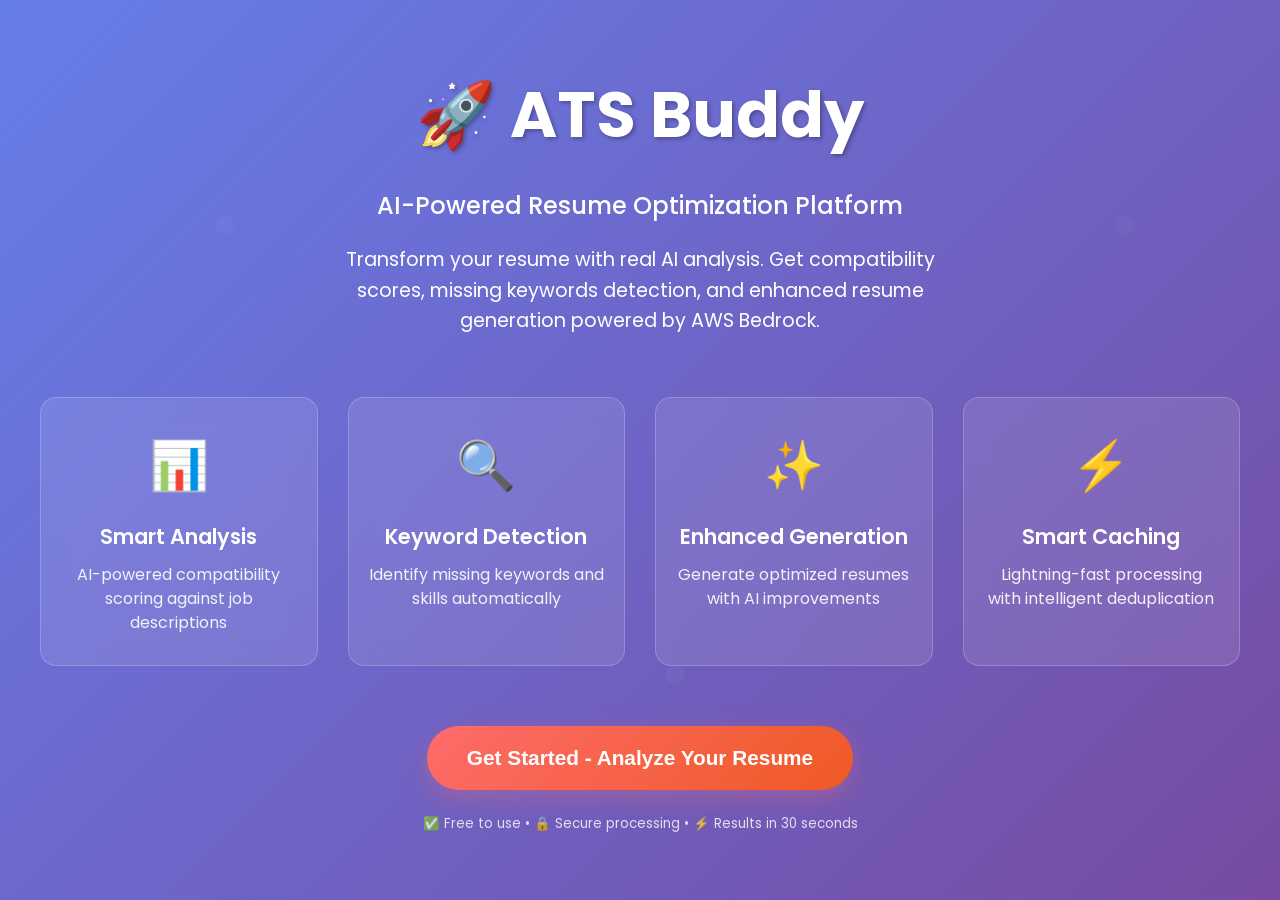
<file: web-ui/index.html>
<!DOCTYPE html>
<html lang="en">

<head>
    <meta charset="UTF-8">
    <meta name="viewport" content="width=device-width, initial-scale=1.0">
    <title>ATS Buddy - Resume Analysis</title>
    <link rel="stylesheet" href="styles.css">
    <link rel="preconnect" href="https://fonts.googleapis.com">
    <link rel="preconnect" href="https://fonts.gstatic.com" crossorigin>
    <link href="https://fonts.googleapis.com/css2?family=Poppins:wght@300;400;500;600;700&display=swap"
        rel="stylesheet">
</head>

<body>
    <!-- Cover Page -->
    <div id="coverPage" class="cover-page">
        <div class="cover-content">
            <div class="cover-hero">
                <h1 class="cover-title">🚀 ATS Buddy</h1>
                <p class="cover-subtitle">AI-Powered Resume Optimization Platform</p>
                <p class="cover-description">
                    Transform your resume with real AI analysis. Get compatibility scores,
                    missing keywords detection, and enhanced resume generation powered by AWS Bedrock.
                </p>
            </div>

            <div class="cover-features">
                <div class="feature-card">
                    <div class="feature-icon">📊</div>
                    <h3>Smart Analysis</h3>
                    <p>AI-powered compatibility scoring against job descriptions</p>
                </div>
                <div class="feature-card">
                    <div class="feature-icon">🔍</div>
                    <h3>Keyword Detection</h3>
                    <p>Identify missing keywords and skills automatically</p>
                </div>
                <div class="feature-card">
                    <div class="feature-icon">✨</div>
                    <h3>Enhanced Generation</h3>
                    <p>Generate optimized resumes with AI improvements</p>
                </div>
                <div class="feature-card">
                    <div class="feature-icon">⚡</div>
                    <h3>Smart Caching</h3>
                    <p>Lightning-fast processing with intelligent deduplication</p>
                </div>
            </div>

            <div class="cover-actions">
                <button id="startAnalysisBtn" class="start-btn">
                    Get Started - Analyze Your Resume
                </button>
                <p class="cover-note">
                    <small>✅ Free to use • 🔒 Secure processing • ⚡ Results in 30 seconds</small>
                </p>
            </div>
        </div>
    </div>

    <div id="mainApp" class="container hidden">
        <header>
            <div class="header-nav">
                <button id="backToCoverBtn" class="back-btn">← Back to Home</button>
            </div>
            <h1>ATS Buddy</h1>
            <p>Unlock Your Career Potential: Analyze Your Resume for Success</p>
        </header>

        <main>
            <form id="analysisForm" class="analysis-form">
                <!-- Step 1: Resume Upload -->
                <section class="form-section">
                    <h2><span class="step-number">1</span> Upload Your Resume</h2>
                    <div class="file-upload-container">
                        <input type="file" id="resumeFile" name="resumeFile" accept=".pdf" required>
                        <label for="resumeFile" class="file-upload-label">
                            <div class="upload-icon">📄</div>
                            <div class="upload-text">
                                <span class="upload-main">Drag & Drop or Choose PDF</span>
                                <span class="upload-sub">Max. 10MB</span>
                            </div>
                        </label>
                        <div id="fileInfo" class="file-info hidden"></div>
                        <div id="deduplicationStatus" class="deduplication-status hidden"></div>
                        <div id="fileError" class="error-message hidden"></div>
                    </div>
                </section>

                <!-- Step 2: Job Description -->
                <section class="form-section">
                    <h2><span class="step-number">2</span> Job Description</h2>
                    <div class="textarea-container">
                        <textarea id="jobDescription" name="jobDescription"
                            placeholder="Paste job description here (min. 100 chars)" rows="8" required></textarea>
                        <div class="char-count">
                            <span id="charCount">0</span> / 100
                        </div>
                        <div id="jobDescError" class="error-message hidden"></div>
                    </div>
                </section>

                <!-- Resume Preview Section -->
                <section class="form-section" id="resumePreviewSection" style="display: none;">
                    <h2><span class="step-number">3</span> Resume Preview</h2>
                    <div class="resume-preview-container">
                        <div class="preview-header">
                            <div id="previewFileInfo" class="preview-file-info"></div>
                        </div>
                        <div class="preview-content">
                            <textarea id="resumePreviewText" class="resume-preview-textarea" readonly
                                placeholder="Resume text will appear here after upload..."></textarea>
                        </div>
                    </div>
                </section>

                <!-- Submit Button -->
                <section class="form-section">
                    <button type="submit" id="analyzeBtn" class="analyze-btn" disabled>
                        Analyze My Resume
                    </button>
                </section>
            </form>

            <!-- Error Messages -->
            <div id="generalError" class="error-message hidden"></div>
        </main>

        <footer>
            <p>&copy; 2025 ATS Buddy - Hackathon POC</p>
        </footer>
    </div>

    <script>
        // Configuration - Update this with your actual API Gateway URL
        window.ATS_BUDDY_CONFIG = {
            apiUrl: 'https://4rvo13bwv1.execute-api.ap-southeast-1.amazonaws.com/dev/analyze'
        };
    </script>
    <script src="script.js"></script>
</body>

</html>
</file>
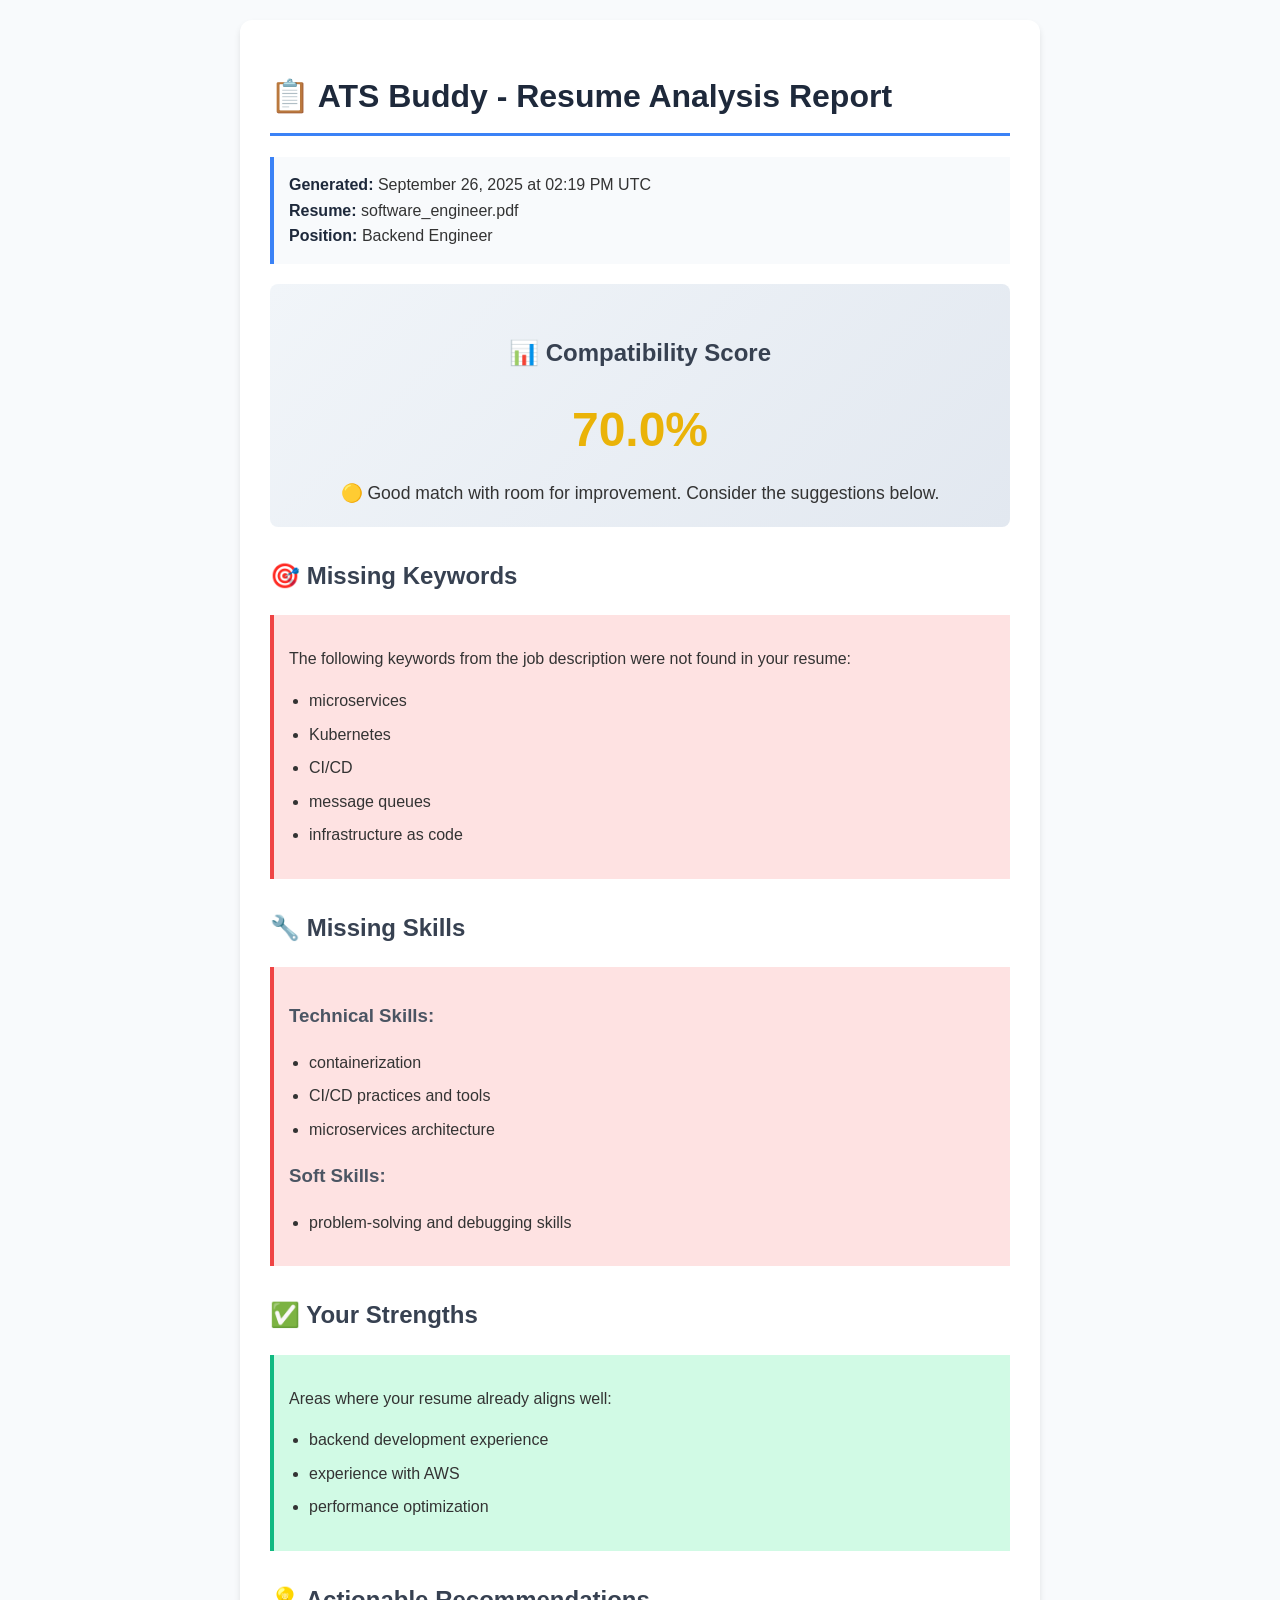
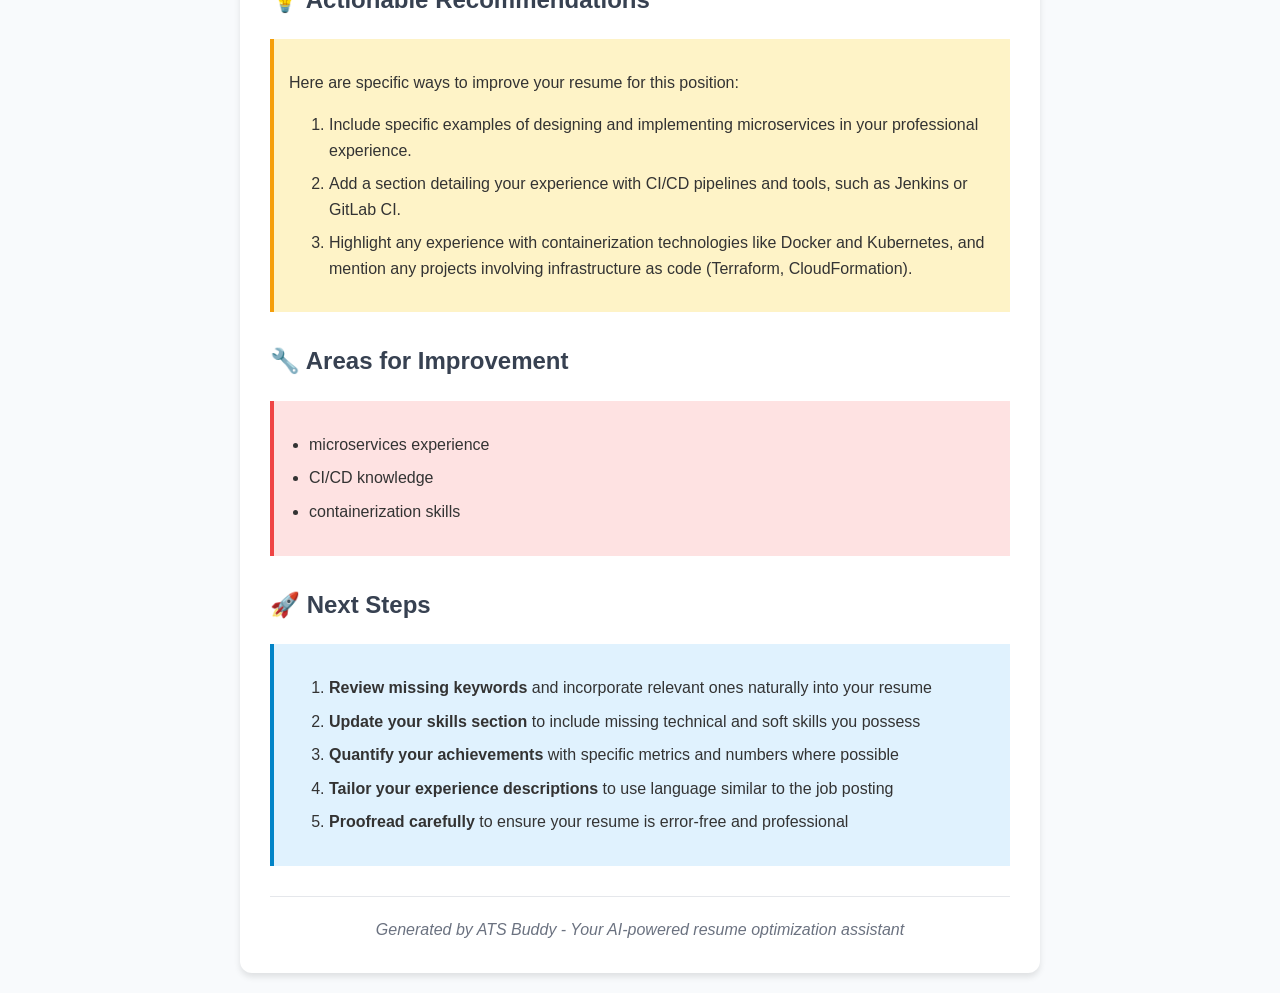
<file: docs/sample_ai_analysis.html>
<!DOCTYPE html>
<html lang="en">
<head>
    <meta charset="UTF-8">
    <meta name="viewport" content="width=device-width, initial-scale=1.0">
    <title>ATS Buddy - Resume Analysis Report</title>
    <style>
        body {
            font-family: -apple-system, BlinkMacSystemFont, 'Segoe UI', Roboto, sans-serif;
            line-height: 1.6;
            color: #333;
            max-width: 800px;
            margin: 0 auto;
            padding: 20px;
            background-color: #f8fafc;
        }
        .container {
            background: white;
            border-radius: 12px;
            padding: 30px;
            box-shadow: 0 4px 6px rgba(0, 0, 0, 0.1);
        }
        h1 {
            color: #1e293b;
            border-bottom: 3px solid #3b82f6;
            padding-bottom: 10px;
        }
        h2 {
            color: #374151;
            margin-top: 30px;
        }
        h3 {
            color: #4b5563;
        }
        .score-section {
            background: linear-gradient(135deg, #f1f5f9 0%, #e2e8f0 100%);
            border-radius: 8px;
            padding: 20px;
            margin: 20px 0;
            text-align: center;
        }
        .score-number {
            font-size: 3em;
            font-weight: bold;
            color: #eab308;
        }
        .score-message {
            font-size: 1.1em;
            margin-top: 10px;
        }
        .metadata {
            background: #f8fafc;
            border-left: 4px solid #3b82f6;
            padding: 15px;
            margin: 20px 0;
        }
        .metadata strong {
            color: #1e293b;
        }
        ul {
            padding-left: 20px;
        }
        li {
            margin: 8px 0;
        }
        .suggestions {
            background: #fef3c7;
            border-left: 4px solid #f59e0b;
            padding: 15px;
            margin: 15px 0;
        }
        .strengths {
            background: #d1fae5;
            border-left: 4px solid #10b981;
            padding: 15px;
            margin: 15px 0;
        }
        .missing {
            background: #fee2e2;
            border-left: 4px solid #ef4444;
            padding: 15px;
            margin: 15px 0;
        }
        .next-steps {
            background: #e0f2fe;
            border-left: 4px solid #0284c7;
            padding: 15px;
            margin: 20px 0;
        }
        .footer {
            text-align: center;
            margin-top: 30px;
            padding-top: 20px;
            border-top: 1px solid #e5e7eb;
            color: #6b7280;
            font-style: italic;
        }
    </style>
</head>
<body>
    <div class="container">
        <h1>📋 ATS Buddy - Resume Analysis Report</h1>
        
        <div class="metadata">
            <strong>Generated:</strong> September 26, 2025 at 02:19 PM UTC<br>
            <strong>Resume:</strong> software_engineer.pdf<br>
            <strong>Position:</strong> Backend Engineer<br>
        </div>
        
        <div class="score-section">
            <h2>📊 Compatibility Score</h2>
            <div class="score-number">70.0%</div>
            <div class="score-message">🟡 Good match with room for improvement. Consider the suggestions below.</div>
        </div>

        <h2>🎯 Missing Keywords</h2>
        <div class="missing">
            <p>The following keywords from the job description were not found in your resume:</p>
            <ul>
                <li>microservices</li>
                <li>Kubernetes</li>
                <li>CI/CD</li>
                <li>message queues</li>
                <li>infrastructure as code</li>
            </ul>
        </div>

        <h2>🔧 Missing Skills</h2>
        <div class="missing">
            <h3>Technical Skills:</h3>
            <ul>
                <li>containerization</li>
                <li>CI/CD practices and tools</li>
                <li>microservices architecture</li>
            </ul>
            <h3>Soft Skills:</h3>
            <ul>
                <li>problem-solving and debugging skills</li>
            </ul>
        </div>

        <h2>✅ Your Strengths</h2>
        <div class="strengths">
            <p>Areas where your resume already aligns well:</p>
            <ul>
                <li>backend development experience</li>
                <li>experience with AWS</li>
                <li>performance optimization</li>
            </ul>
        </div>

        <h2>💡 Actionable Recommendations</h2>
        <div class="suggestions">
            <p>Here are specific ways to improve your resume for this position:</p>
            <ol>
                <li>Include specific examples of designing and implementing microservices in your professional experience.</li>
                <li>Add a section detailing your experience with CI/CD pipelines and tools, such as Jenkins or GitLab CI.</li>
                <li>Highlight any experience with containerization technologies like Docker and Kubernetes, and mention any projects involving infrastructure as code (Terraform, CloudFormation).</li>
            </ol>
        </div>

        <h2>🔧 Areas for Improvement</h2>
        <div class="missing">
            <ul>
                <li>microservices experience</li>
                <li>CI/CD knowledge</li>
                <li>containerization skills</li>
            </ul>
        </div>

        <h2>🚀 Next Steps</h2>
        <div class="next-steps">
            <ol>
                <li><strong>Review missing keywords</strong> and incorporate relevant ones naturally into your resume</li>
                <li><strong>Update your skills section</strong> to include missing technical and soft skills you possess</li>
                <li><strong>Quantify your achievements</strong> with specific metrics and numbers where possible</li>
                <li><strong>Tailor your experience descriptions</strong> to use language similar to the job posting</li>
                <li><strong>Proofread carefully</strong> to ensure your resume is error-free and professional</li>
            </ol>
        </div>
        
        <div class="footer">
            Generated by ATS Buddy - Your AI-powered resume optimization assistant
        </div>
    </div>
</body>
</html>
</file>
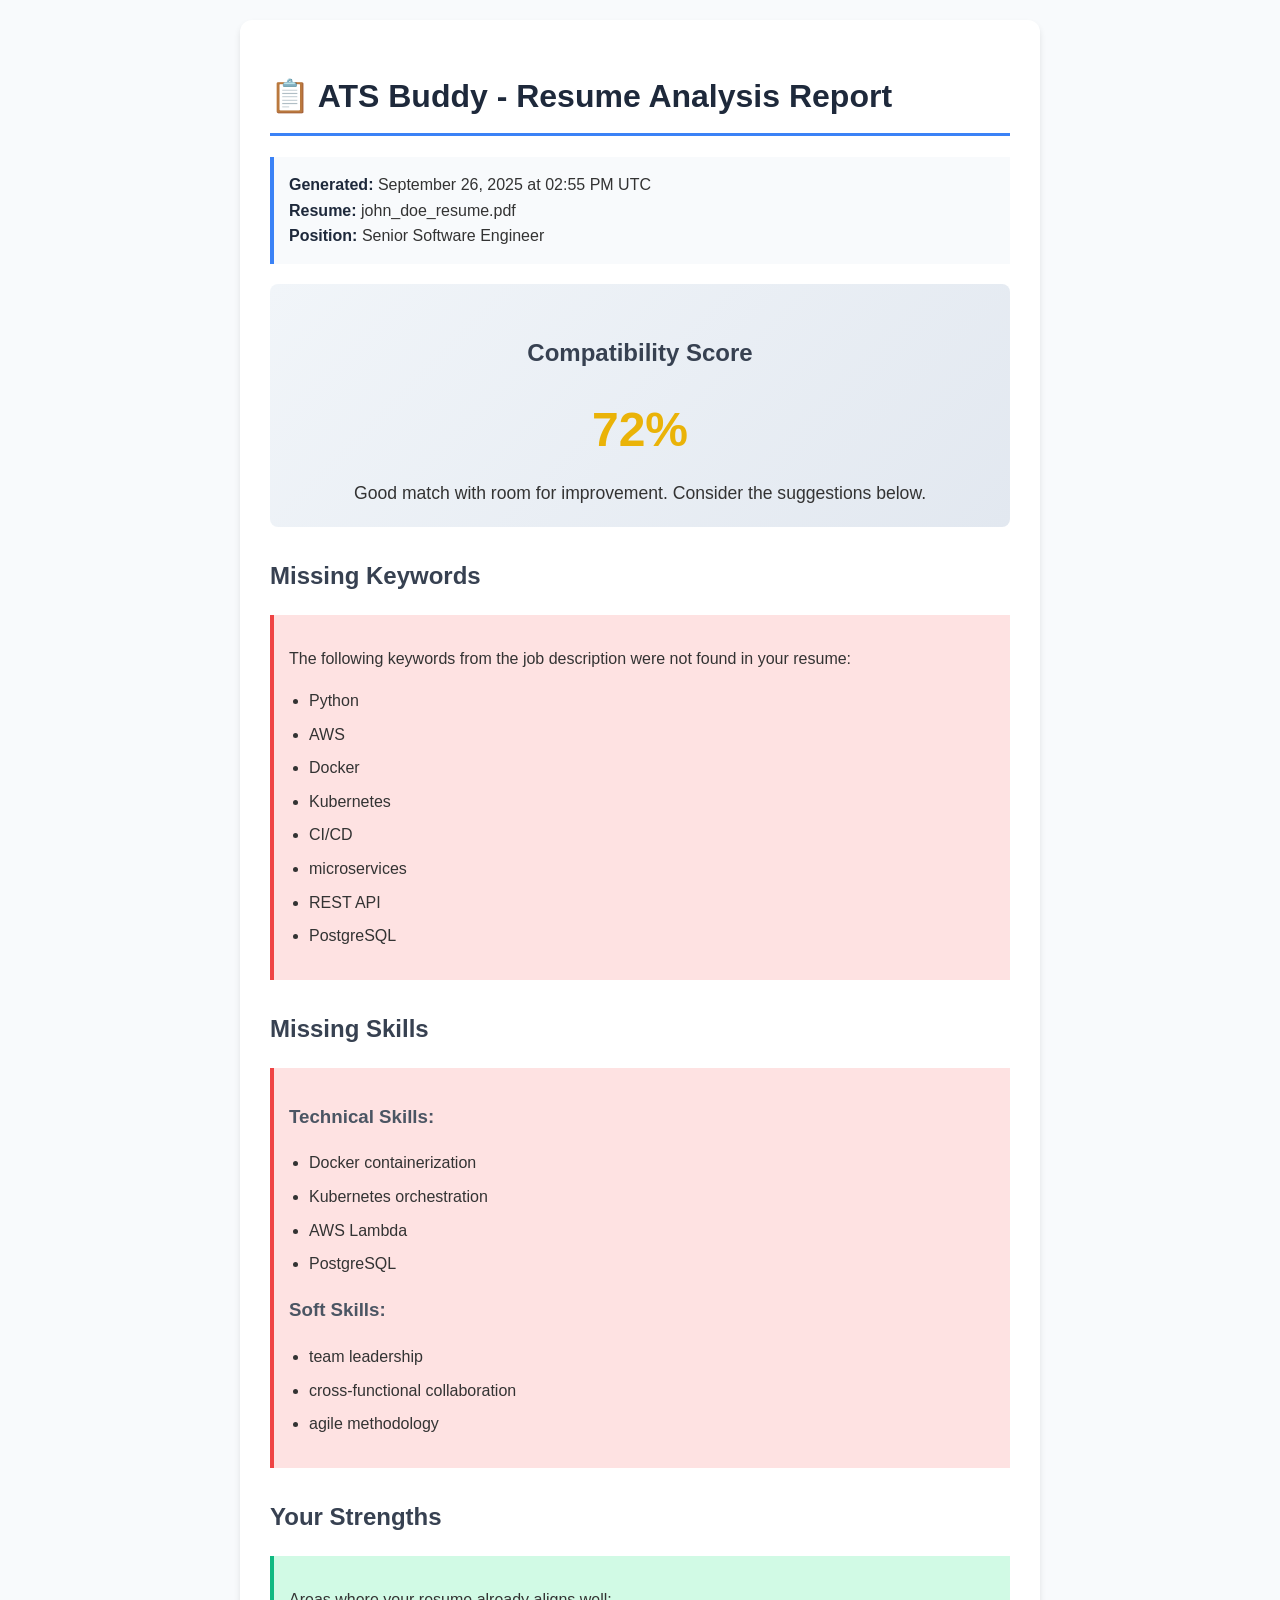
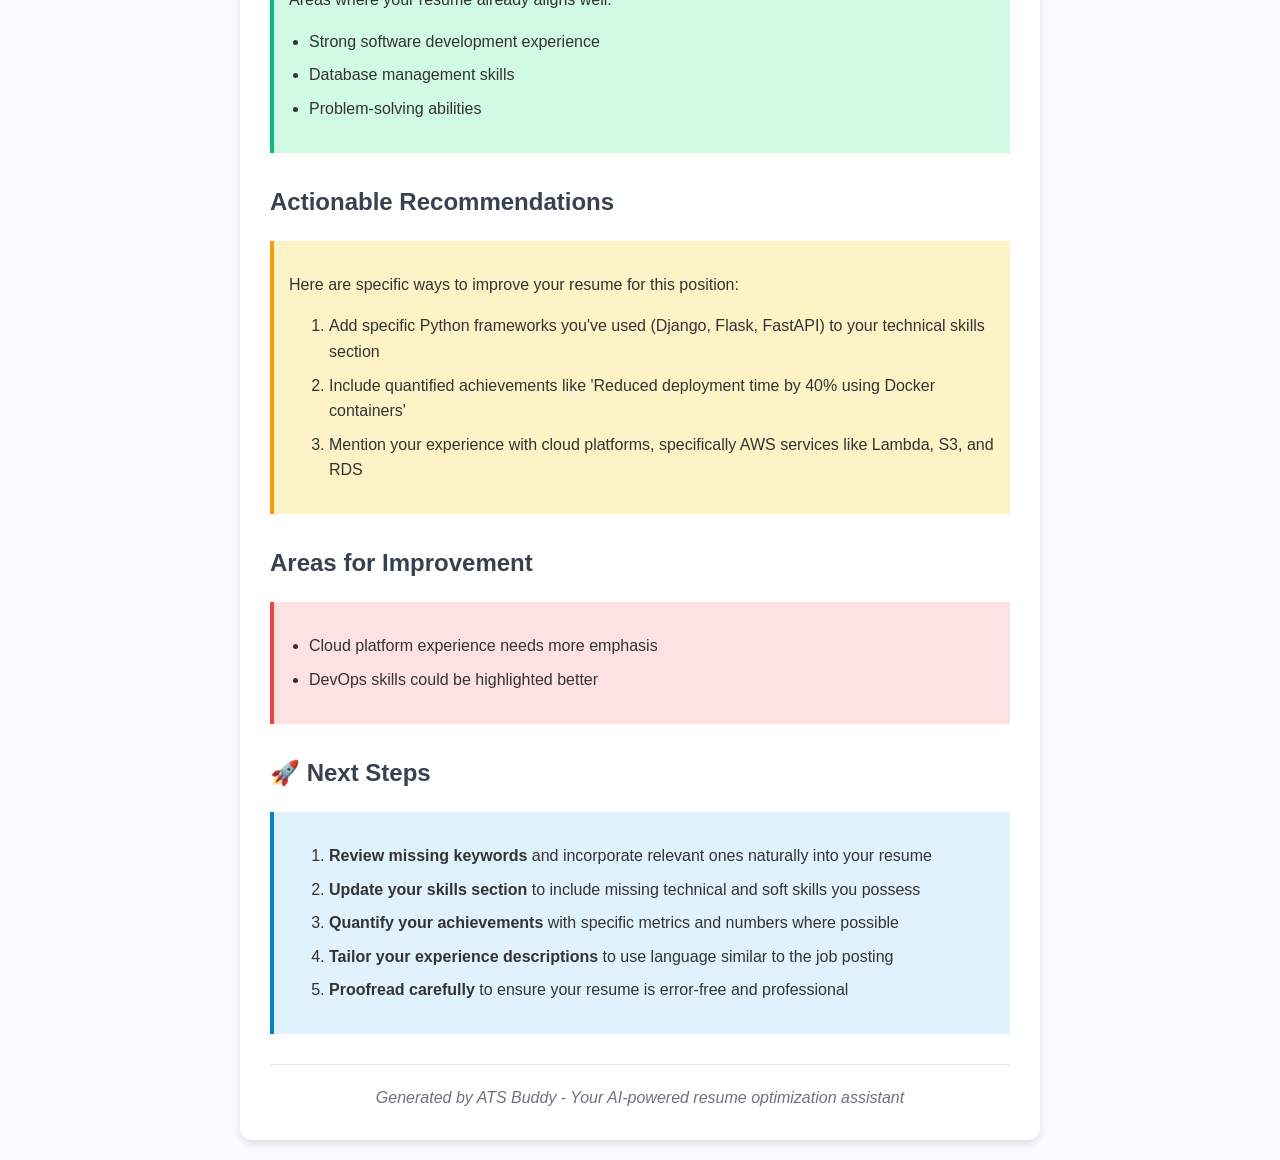
<file: docs/sample_report.html>
<!DOCTYPE html>
<html lang="en">
<head>
    <meta charset="UTF-8">
    <meta name="viewport" content="width=device-width, initial-scale=1.0">
    <title>ATS Buddy - Resume Analysis Report</title>
    <style>
        body {
            font-family: -apple-system, BlinkMacSystemFont, 'Segoe UI', Roboto, sans-serif;
            line-height: 1.6;
            color: #333;
            max-width: 800px;
            margin: 0 auto;
            padding: 20px;
            background-color: #f8fafc;
        }
        .container {
            background: white;
            border-radius: 12px;
            padding: 30px;
            box-shadow: 0 4px 6px rgba(0, 0, 0, 0.1);
        }
        h1 {
            color: #1e293b;
            border-bottom: 3px solid #3b82f6;
            padding-bottom: 10px;
        }
        h2 {
            color: #374151;
            margin-top: 30px;
        }
        h3 {
            color: #4b5563;
        }
        .score-section {
            background: linear-gradient(135deg, #f1f5f9 0%, #e2e8f0 100%);
            border-radius: 8px;
            padding: 20px;
            margin: 20px 0;
            text-align: center;
        }
        .score-number {
            font-size: 3em;
            font-weight: bold;
            color: #eab308;
        }
        .score-message {
            font-size: 1.1em;
            margin-top: 10px;
        }
        .metadata {
            background: #f8fafc;
            border-left: 4px solid #3b82f6;
            padding: 15px;
            margin: 20px 0;
        }
        .metadata strong {
            color: #1e293b;
        }
        ul {
            padding-left: 20px;
        }
        li {
            margin: 8px 0;
        }
        .suggestions {
            background: #fef3c7;
            border-left: 4px solid #f59e0b;
            padding: 15px;
            margin: 15px 0;
        }
        .strengths {
            background: #d1fae5;
            border-left: 4px solid #10b981;
            padding: 15px;
            margin: 15px 0;
        }
        .missing {
            background: #fee2e2;
            border-left: 4px solid #ef4444;
            padding: 15px;
            margin: 15px 0;
        }
        .next-steps {
            background: #e0f2fe;
            border-left: 4px solid #0284c7;
            padding: 15px;
            margin: 20px 0;
        }
        .footer {
            text-align: center;
            margin-top: 30px;
            padding-top: 20px;
            border-top: 1px solid #e5e7eb;
            color: #6b7280;
            font-style: italic;
        }
    </style>
</head>
<body>
    <div class="container">
        <h1>📋 ATS Buddy - Resume Analysis Report</h1>
        
        <div class="metadata">
            <strong>Generated:</strong> September 26, 2025 at 02:55 PM UTC<br>
            <strong>Resume:</strong> john_doe_resume.pdf<br>
            <strong>Position:</strong> Senior Software Engineer<br>
        </div>
        
        <div class="score-section">
            <h2>Compatibility Score</h2>
            <div class="score-number">72%</div>
            <div class="score-message">Good match with room for improvement. Consider the suggestions below.</div>
        </div>

        <h2>Missing Keywords</h2>
        <div class="missing">
            <p>The following keywords from the job description were not found in your resume:</p>
            <ul>
                <li>Python</li>
                <li>AWS</li>
                <li>Docker</li>
                <li>Kubernetes</li>
                <li>CI/CD</li>
                <li>microservices</li>
                <li>REST API</li>
                <li>PostgreSQL</li>
            </ul>
        </div>

        <h2>Missing Skills</h2>
        <div class="missing">
            <h3>Technical Skills:</h3>
            <ul>
                <li>Docker containerization</li>
                <li>Kubernetes orchestration</li>
                <li>AWS Lambda</li>
                <li>PostgreSQL</li>
            </ul>
            <h3>Soft Skills:</h3>
            <ul>
                <li>team leadership</li>
                <li>cross-functional collaboration</li>
                <li>agile methodology</li>
            </ul>
        </div>

        <h2>Your Strengths</h2>
        <div class="strengths">
            <p>Areas where your resume already aligns well:</p>
            <ul>
                <li>Strong software development experience</li>
                <li>Database management skills</li>
                <li>Problem-solving abilities</li>
            </ul>
        </div>

        <h2>Actionable Recommendations</h2>
        <div class="suggestions">
            <p>Here are specific ways to improve your resume for this position:</p>
            <ol>
                <li>Add specific Python frameworks you've used (Django, Flask, FastAPI) to your technical skills section</li>
                <li>Include quantified achievements like 'Reduced deployment time by 40% using Docker containers'</li>
                <li>Mention your experience with cloud platforms, specifically AWS services like Lambda, S3, and RDS</li>
            </ol>
        </div>

        <h2>Areas for Improvement</h2>
        <div class="missing">
            <ul>
                <li>Cloud platform experience needs more emphasis</li>
                <li>DevOps skills could be highlighted better</li>
            </ul>
        </div>

        <h2>🚀 Next Steps</h2>
        <div class="next-steps">
            <ol>
                <li><strong>Review missing keywords</strong> and incorporate relevant ones naturally into your resume</li>
                <li><strong>Update your skills section</strong> to include missing technical and soft skills you possess</li>
                <li><strong>Quantify your achievements</strong> with specific metrics and numbers where possible</li>
                <li><strong>Tailor your experience descriptions</strong> to use language similar to the job posting</li>
                <li><strong>Proofread carefully</strong> to ensure your resume is error-free and professional</li>
            </ol>
        </div>
        
        <div class="footer">
            Generated by ATS Buddy - Your AI-powered resume optimization assistant
        </div>
    </div>
</body>
</html>
</file>
<file: web-ui/styles.css>
/* Custom Properties for Color Scheme */
:root {
    --primary-color: #6c5ce7;
    --secondary-color: #a29bfe;
    --accent-color: #fd79a8;
    --background-color: #f8f8ff;
    --text-color: #333;
    --light-text-color: #777;
    --success-color: #2ecc71;
    --error-color: #e74c3c;
    --warning-color: #f39c12;
}

/* Reset and Base Styles */
* {
    margin: 0;
    padding: 0;
    box-sizing: border-box;
}

/* Cover Page Styles */
.cover-page {
    min-height: 100vh;
    background: linear-gradient(135deg, #667eea 0%, #764ba2 100%);
    display: flex;
    align-items: center;
    justify-content: center;
    padding: 20px;
    position: relative;
    overflow: hidden;
}

.cover-page::before {
    content: '';
    position: absolute;
    top: 0;
    left: 0;
    right: 0;
    bottom: 0;
    background: url('data:image/svg+xml,<svg xmlns="http://www.w3.org/2000/svg" viewBox="0 0 100 100"><defs><pattern id="grain" width="100" height="100" patternUnits="userSpaceOnUse"><circle cx="25" cy="25" r="1" fill="rgba(255,255,255,0.1)"/><circle cx="75" cy="75" r="1" fill="rgba(255,255,255,0.1)"/><circle cx="50" cy="10" r="0.5" fill="rgba(255,255,255,0.05)"/></pattern></defs><rect width="100" height="100" fill="url(%23grain)"/></svg>');
    opacity: 0.3;
}

.cover-content {
    max-width: 1200px;
    width: 100%;
    text-align: center;
    color: white;
    position: relative;
    z-index: 1;
}

.cover-hero {
    margin-bottom: 60px;
}

.cover-title {
    font-size: 4rem;
    font-weight: 700;
    margin-bottom: 20px;
    text-shadow: 2px 2px 4px rgba(0, 0, 0, 0.3);
    animation: fadeInUp 1s ease-out;
}

.cover-subtitle {
    font-size: 1.5rem;
    font-weight: 500;
    margin-bottom: 20px;
    opacity: 0.9;
    animation: fadeInUp 1s ease-out 0.2s both;
}

.cover-description {
    font-size: 1.2rem;
    max-width: 600px;
    margin: 0 auto;
    line-height: 1.6;
    opacity: 0.8;
    animation: fadeInUp 1s ease-out 0.4s both;
}

.cover-features {
    display: grid;
    grid-template-columns: repeat(auto-fit, minmax(250px, 1fr));
    gap: 30px;
    margin-bottom: 60px;
    animation: fadeInUp 1s ease-out 0.6s both;
}

.feature-card {
    background: rgba(255, 255, 255, 0.1);
    backdrop-filter: blur(10px);
    border-radius: 16px;
    padding: 30px 20px;
    border: 1px solid rgba(255, 255, 255, 0.2);
    transition: transform 0.3s ease, box-shadow 0.3s ease;
}

.feature-card:hover {
    transform: translateY(-5px);
    box-shadow: 0 10px 30px rgba(0, 0, 0, 0.2);
}

.feature-icon {
    font-size: 3rem;
    margin-bottom: 15px;
}

.feature-card h3 {
    font-size: 1.3rem;
    margin-bottom: 10px;
    font-weight: 600;
}

.feature-card p {
    font-size: 1rem;
    opacity: 0.9;
    line-height: 1.5;
}

.cover-actions {
    animation: fadeInUp 1s ease-out 0.8s both;
}

.start-btn {
    background: linear-gradient(135deg, #ff6b6b, #ee5a24);
    color: white;
    border: none;
    padding: 20px 40px;
    font-size: 1.3rem;
    font-weight: 600;
    border-radius: 50px;
    cursor: pointer;
    transition: all 0.3s ease;
    box-shadow: 0 8px 25px rgba(255, 107, 107, 0.3);
    margin-bottom: 20px;
}

.start-btn:hover {
    transform: translateY(-3px);
    box-shadow: 0 12px 35px rgba(255, 107, 107, 0.4);
}

.cover-note {
    color: rgba(255, 255, 255, 0.8);
    font-size: 1rem;
}

@keyframes fadeInUp {
    from {
        opacity: 0;
        transform: translateY(30px);
    }

    to {
        opacity: 1;
        transform: translateY(0);
    }
}

/* Header Navigation */
.header-nav {
    display: flex;
    justify-content: flex-start;
    margin-bottom: 20px;
}

.back-btn {
    background: rgba(255, 255, 255, 0.2);
    color: white;
    border: none;
    padding: 10px 20px;
    border-radius: 25px;
    cursor: pointer;
    font-size: 1rem;
    transition: all 0.3s ease;
    backdrop-filter: blur(10px);
}

.back-btn:hover {
    background: rgba(255, 255, 255, 0.3);
    transform: translateX(-5px);
}

/* Responsive Cover Page */
@media (max-width: 768px) {
    .cover-title {
        font-size: 3rem;
    }

    .cover-subtitle {
        font-size: 1.3rem;
    }

    .cover-description {
        font-size: 1.1rem;
    }

    .cover-features {
        grid-template-columns: 1fr;
        gap: 20px;
    }

    .feature-card {
        padding: 25px 15px;
    }

    .start-btn {
        padding: 18px 35px;
        font-size: 1.2rem;
    }
}

@media (max-width: 576px) {
    .cover-title {
        font-size: 2.5rem;
    }

    .cover-subtitle {
        font-size: 1.2rem;
    }

    .cover-description {
        font-size: 1rem;
    }

    .start-btn {
        padding: 16px 30px;
        font-size: 1.1rem;
    }
}

body {
    font-family: 'Poppins', sans-serif;
    /* Changed font */
    line-height: 1.6;
    color: var(--text-color);
    background-color: var(--background-color);
    overflow-x: hidden;
    /* Prevent horizontal scrolling */
    transition: background-color 0.3s ease;
}

.container {
    max-width: 900px;
    /* Increased max-width */
    margin: 0 auto;
    padding: 20px;
    min-height: 100vh;
    display: flex;
    flex-direction: column;
    transition: max-width 0.3s ease;
}

/* Header Styles */
header {
    text-align: center;
    margin-bottom: 40px;
    padding: 30px 0;
    background: linear-gradient(to right, var(--primary-color), var(--secondary-color));
    color: white;
    border-radius: 10px;
    box-shadow: 0 4px 8px rgba(0, 0, 0, 0.1);
}

header h1 {
    font-size: 3rem;
    /* Larger heading */
    margin-bottom: 15px;
    text-shadow: 2px 2px 4px rgba(0, 0, 0, 0.2);
    transition: font-size 0.3s ease;
}

header p {
    font-size: 1.2rem;
    color: #eee;
    font-weight: 400;
    transition: font-size 0.3s ease;
}

/* Main Content Styles */
main {
    flex: 1;
}

.analysis-form {
    background: #fff;
    border-radius: 15px;
    box-shadow: 0 6px 12px rgba(0, 0, 0, 0.15);
    overflow: hidden;
    transition: box-shadow 0.3s ease;
}

.form-section {
    padding: 30px;
    border-bottom: 1px solid #eee;
    transition: padding 0.3s ease;
}

.form-section:last-child {
    border-bottom: none;
}

.form-section h2 {
    font-size: 1.75rem;
    color: var(--primary-color);
    margin-bottom: 25px;
    display: flex;
    align-items: center;
    font-weight: 500;
}

.step-number {
    display: inline-flex;
    align-items: center;
    justify-content: center;
    width: 30px;
    height: 30px;
    border-radius: 50%;
    background-color: var(--primary-color);
    color: #fff;
    font-size: 0.9rem;
    margin-right: 10px;
}

/* File Upload Styles */
.file-upload-container {
    position: relative;
}

#resumeFile {
    position: absolute;
    opacity: 0;
    width: 100%;
    height: 100%;
    cursor: pointer;
}

.file-upload-label {
    display: flex;
    align-items: center;
    justify-content: center;
    /* Center the content */
    padding: 35px;
    border: 2px dashed var(--secondary-color);
    border-radius: 10px;
    background-color: #f8f9fa;
    cursor: pointer;
    transition: all 0.3s ease;
    text-align: center;
    /* Ensure text is centered */
}

.file-upload-label:hover {
    border-color: var(--primary-color);
    background-color: #f1f5ff;
}

.file-upload-label.dragover {
    border-color: var(--primary-color);
    background-color: #e0e8ff;
}

.upload-icon {
    font-size: 3.5rem;
    margin-right: 0;
    /* Remove right margin */
    color: var(--light-text-color);
    margin-bottom: 10px;
    /* Add bottom margin */
}

.upload-text {
    display: flex;
    flex-direction: column;
    align-items: center;
    /* Center the items */
}

.upload-main {
    font-size: 1.2rem;
    color: var(--text-color);
    font-weight: 500;
    margin-bottom: 5px;
}

.upload-sub {
    font-size: 1rem;
    color: var(--light-text-color);
}

.file-info {
    margin-top: 15px;
    padding: 12px;
    background-color: #e6f9e9;
    border: 1px solid var(--success-color);
    border-radius: 6px;
    color: var(--success-color);
    font-size: 1rem;
    text-align: center;
}

/* Deduplication Status Styles */
.deduplication-status {
    margin-top: 15px;
    padding: 12px;
    background-color: #e8f5e8;
    border: 1px solid #28a745;
    border-radius: 6px;
    color: #155724;
    font-size: 1rem;
    text-align: center;
    display: flex;
    align-items: center;
    justify-content: center;
    gap: 8px;
    font-weight: 500;
}

.deduplication-status.deduplication-active {
    background: linear-gradient(135deg, #d4edda, #c3e6cb);
    border-color: #28a745;
    animation: pulse-green 2s ease-in-out;
}

@keyframes pulse-green {
    0% {
        transform: scale(1);
    }

    50% {
        transform: scale(1.02);
    }

    100% {
        transform: scale(1);
    }
}

/* Resume Preview Styles */
.resume-preview-container {
    border: 2px solid #e0e0e0;
    border-radius: 10px;
    background-color: #fafafa;
    overflow: hidden;
}

.preview-header {
    background-color: #f5f5f5;
    padding: 15px;
    border-bottom: 1px solid #e0e0e0;
}

.preview-file-info {
    font-size: 0.9rem;
    color: var(--light-text-color);
    display: flex;
    flex-wrap: wrap;
    gap: 15px;
}

.preview-content {
    padding: 15px;
}

.resume-preview-textarea {
    width: 100%;
    min-height: 200px;
    max-height: 400px;
    padding: 15px;
    border: none;
    border-radius: 6px;
    font-family: 'Courier New', monospace;
    font-size: 14px;
    line-height: 1.5;
    background-color: white;
    color: var(--text-color);
    resize: vertical;
    overflow-y: auto;
}

.resume-preview-textarea:focus {
    outline: 2px solid var(--primary-color);
}

/* Textarea Styles */
.textarea-container {
    position: relative;
}

#jobDescription {
    width: 100%;
    padding: 18px;
    border: 2px solid #ddd;
    border-radius: 10px;
    font-size: 1.1rem;
    font-family: inherit;
    resize: vertical;
    min-height: 180px;
    transition: border-color 0.3s ease;
    color: var(--text-color);
    background-color: #f8f8f8;
}

#jobDescription:focus {
    outline: none;
    border-color: var(--primary-color);
}

#jobDescription.valid {
    border-color: var(--success-color);
}

#jobDescription.invalid {
    border-color: var(--error-color);
}

.char-count {
    margin-top: 12px;
    font-size: 1rem;
    color: var(--light-text-color);
    text-align: right;
}

.char-count.valid {
    color: var(--success-color);
}

/* Button Styles */
.analyze-btn {
    width: 100%;
    padding: 18px 35px;
    font-size: 1.2rem;
    font-weight: 600;
    color: white;
    background: linear-gradient(to right, var(--primary-color), var(--secondary-color));
    border: none;
    border-radius: 10px;
    cursor: pointer;
    transition: all 0.3s ease;
    box-shadow: 0 4px 8px rgba(0, 0, 0, 0.15);
}

.analyze-btn:hover:not(:disabled) {
    background: linear-gradient(to right, #5a4ae4, #918afe);
    transform: translateY(-3px);
    box-shadow: 0 6px 12px rgba(0, 0, 0, 0.2);
}

.analyze-btn:disabled {
    background-color: #ccc;
    cursor: not-allowed;
    transform: none;
    box-shadow: none;
}

/* Error Message Styles */
.error-message {
    margin-top: 15px;
    padding: 12px;
    background-color: #ffebee;
    border: 1px solid var(--error-color);
    border-radius: 6px;
    color: var(--error-color);
    font-size: 1rem;
    text-align: center;
}

.hidden {
    display: none;
}

/* Footer Styles */
footer {
    text-align: center;
    margin-top: 40px;
    padding: 25px 0;
    color: var(--light-text-color);
    font-size: 1rem;
    border-top: 1px solid #eee;
    transition: color 0.3s ease;
}

/* Loading States */
.analyze-btn.loading {
    background-color: #95a5a6;
    cursor: not-allowed;
}

.loading-spinner {
    display: inline-block;
    width: 20px;
    height: 20px;
    border: 3px solid #ffffff;
    border-radius: 50%;
    border-top-color: transparent;
    animation: spin 1s ease-in-out infinite;
    margin-right: 10px;
}

@keyframes spin {
    to {
        transform: rotate(360deg);
    }
}

/* Loading Section - Modern Design */
.loading-section {
    background: linear-gradient(to right, #4b6cb7, #182848);
    color: white;
    border-radius: 15px;
    box-shadow: 0 6px 12px rgba(0, 0, 0, 0.15);
    padding: 40px;
    text-align: center;
}

.loading-section h2 {
    font-size: 2.2rem;
    margin-bottom: 30px;
    font-weight: 400;
    text-shadow: 2px 2px 4px rgba(0, 0, 0, 0.3);
}

.loading-container {
    max-width: 600px;
    margin: 0 auto;
}

.loading-steps {
    display: flex;
    flex-direction: column;
    align-items: center;
    margin-bottom: 40px;
}

.loading-step {
    display: flex;
    align-items: center;
    margin-bottom: 20px;
    opacity: 0.7;
    transition: opacity 0.3s ease;
}

.loading-step.active {
    opacity: 1;
}

.loading-step.completed {
    opacity: 0.9;
}

.step-icon {
    font-size: 2rem;
    margin-right: 20px;
    color: #eee;
}

.step-text {
    font-size: 1.1rem;
}

.loading-progress {
    width: 100%;
}

.progress-bar {
    height: 12px;
    background-color: rgba(255, 255, 255, 0.2);
    border-radius: 8px;
    overflow: hidden;
    margin-bottom: 15px;
}

.progress-fill {
    height: 100%;
    background-color: var(--success-color);
    width: 0%;
    transition: width 0.5s ease;
}

.progress-text {
    font-size: 1rem;
    color: #ddd;
}

/* Results Section - Consistent Styling */
.results-section {
    background: var(--background-color);
    /* Use a light background */
    color: var(--text-color);
    /* Use a dark text color */
    border-radius: 15px;
    box-shadow: 0 4px 8px rgba(0, 0, 0, 0.1);
    padding: 30px;
    /* Reduce padding slightly */
    margin-top: 30px;
    /* Add top margin to separate */
}

.results-section h2 {
    font-size: 2.2rem;
    margin-bottom: 25px;
    /* Adjust margin */
    text-align: center;
    font-weight: 500;
    color: var(--primary-color);
    /* Use primary color for heading */
}

.results-container {
    display: grid;
    grid-template-columns: repeat(auto-fit, minmax(300px, 1fr));
    gap: 25px;
    /* Adjust gap */
}

/* Result Item - Improved Contrast & Style */
.result-item {
    background: #fff;
    /* White background */
    border-radius: 10px;
    padding: 20px;
    /* Reduce padding */
    box-shadow: 0 2px 6px rgba(0, 0, 0, 0.1);
    transition: transform 0.3s ease, box-shadow 0.3s ease;
    border-left: 5px solid var(--primary-color);
    /* Primary color border */
}

.result-item:hover {
    transform: translateY(-3px);
    box-shadow: 0 4px 10px rgba(0, 0, 0, 0.15);
}

.result-item h3 {
    font-size: 1.4rem;
    /* Adjust font size */
    color: var(--text-color);
    /* Dark text for headings */
    margin-bottom: 12px;
    /* Adjust margin */
    font-weight: 600;
}

/* Compatibility Score */
.compatibility-score {
    text-align: center;
}

.score-container {
    display: flex;
    flex-direction: column;
    align-items: center;
}

/* Consistent Score Circle Styling - IMPORTANT */
.score-circle {
    width: 120px;
    /* Adjust size */
    height: 120px;
    border-radius: 50%;
    /* Use the same gradient as the header */
    background: linear-gradient(to right, var(--primary-color), var(--secondary-color));
    color: white;
    display: flex;
    align-items: center;
    justify-content: center;
    font-size: 2rem;
    /* Adjust font size */
    font-weight: 600;
    margin-bottom: 10px;
    /* Adjust margin */
    box-shadow: 0 2px 6px rgba(0, 0, 0, 0.2);
}

.score-description {
    font-size: 1rem;
    /* Adjust font size */
    color: var(--light-text-color);
    /* Lighter text for description */
    text-align: center;
}

/* Keywords and Skills - Consistent Tag Styling */
.keywords-list,
.skills-list {
    display: flex;
    flex-wrap: wrap;
    gap: 8px;
    /* Adjust gap */
    margin-top: 10px;
    /* Adjust margin */
}

.keyword-tag,
.skill-tag {
    background-color: #f2f2f2;
    /* Lighter background */
    color: var(--text-color);
    /* Dark text */
    padding: 6px 12px;
    /* Reduce padding */
    border-radius: 20px;
    font-size: 0.85rem;
    /* Adjust font size */
}

/* Suggestions and Strengths */
.suggestions-list,
.strengths-list {
    list-style: none;
    padding: 0;
    margin-top: 10px;
    /* Adjust margin */
}

.suggestions-list li,
.strengths-list li {
    margin-bottom: 8px;
    /* Adjust margin */
    padding: 10px 15px;
    /* Reduce padding */
    background-color: #f2f2f2;
    /* Lighter background */
    border-radius: 8px;
    font-size: 0.95rem;
    /* Adjust font size */
    color: var(--text-color);
    /* Dark text */
}

/* Reports Buttons */
.reports-buttons {
    display: flex;
    justify-content: center;
    gap: 10px;
    /* Adjust gap */
    margin-top: 15px;
    /* Adjust margin */
}

.report-btn {
    padding: 10px 20px;
    /* Reduce padding */
    background-color: var(--primary-color);
    color: white;
    border: none;
    border-radius: 8px;
    cursor: pointer;
    font-size: 0.9rem;
    /* Adjust font size */
    transition: background-color 0.3s ease;
}

.report-btn:hover {
    background-color: #5a4ae4;
}

/* New Analysis Button */
.new-analysis {
    text-align: center;
    margin-top: 25px;
    /* Adjust margin */
}

.new-analysis-btn {
    padding: 12px 25px;
    /* Reduce padding */
    background: linear-gradient(to right, var(--accent-color), #e91e63);
    color: white;
    border: none;
    border-radius: 10px;
    font-size: 1rem;
    /* Adjust font size */
    cursor: pointer;
    transition: background-color 0.3s ease;
}

.new-analysis-btn:hover {
    background: linear-gradient(to right, #e91e63, #d81b60);
}

/* No issues state - Modern success design */
.no-issues {
    color: #155724;
    background: #d4edda;
    padding: 16px;
    border-radius: 6px;
    border: 1px solid #c3e6cb;
    font-weight: 500;
    display: flex;
    align-items: center;
}

.no-issues::before {
    content: '🎉';
    margin-right: 8px;
    font-size: 1.2rem;
}

/* Media Queries for Responsiveness */
@media (max-width: 768px) {
    .container {
        max-width: 100%;
        padding: 15px;
    }

    header {
        padding: 20px 0;
    }

    header h1 {
        font-size: 2.5rem;
    }

    header p {
        font-size: 1rem;
    }

    .form-section {
        padding: 20px;
    }

    .results-container {
        grid-template-columns: 1fr;
        /* Stack items on smaller screens */
    }

    .report-btn {
        width: 100%;
        margin-bottom: 10px;
    }

    /* Ensure file upload label takes up the full width */
    .file-upload-label {
        width: 100%;
    }

    /* Resume preview responsive adjustments */
    .preview-file-info {
        flex-direction: column;
        gap: 8px;
    }

    .resume-preview-textarea {
        min-height: 150px;
        font-size: 13px;
    }
}

@media (max-width: 576px) {
    header h1 {
        font-size: 2rem;
    }

    header p {
        font-size: 0.9rem;
    }

    .form-section h2 {
        font-size: 1.5rem;
    }

    .file-upload-label {
        padding: 25px;
    }

    .upload-icon {
        font-size: 3rem;
    }

    .upload-main {
        font-size: 1rem;
    }

    .upload-sub {
        font-size: 0.9rem;
    }

    .analyze-btn {
        font-size: 1rem;
    }

    .loading-section h2 {
        font-size: 2rem;
    }

    .result-item h3 {
        font-size: 1.3rem;
    }
}

/* Enhancement Styles */
.enhancement {
    background: linear-gradient(135deg, #667eea 0%, #764ba2 100%);
    color: white;
    border-radius: 12px;
    padding: 25px;
    margin: 20px 0;
    border-left: 5px solid #ff6b6b;
    /* Make it more prominent */
    box-shadow: 0 4px 12px rgba(102, 126, 234, 0.3);
    /* Add shadow for prominence */
}

.enhancement h3 {
    color: white;
    margin-bottom: 15px;
}

.enhancement-container p {
    margin-bottom: 20px;
    opacity: 0.9;
}

.enhance-btn {
    background: linear-gradient(135deg, #ff6b6b, #ee5a24);
    color: white;
    border: none;
    padding: 15px 30px;
    border-radius: 8px;
    font-size: 16px;
    font-weight: 600;
    cursor: pointer;
    transition: all 0.3s ease;
    display: inline-flex;
    align-items: center;
    gap: 8px;
}

.enhance-btn:hover:not(:disabled) {
    transform: translateY(-2px);
    box-shadow: 0 8px 20px rgba(255, 107, 107, 0.3);
}

.enhance-btn:disabled {
    opacity: 0.7;
    cursor: not-allowed;
    transform: none;
}

.enhanced-result {
    margin-top: 25px;
    padding: 20px;
    background: transparent;
    border-radius: 8px;
}

.enhanced-result.hidden {
    display: none;
}

.enhanced-resume-container {
    background: white;
    color: var(--text-color);
    border-radius: 8px;
    padding: 25px;
    box-shadow: 0 4px 12px rgba(0, 0, 0, 0.1);
}

.enhanced-resume-container h4 {
    color: var(--primary-color);
    margin-bottom: 20px;
    font-size: 1.3em;
}

.enhancement-stats {
    display: grid;
    grid-template-columns: repeat(auto-fit, minmax(200px, 1fr));
    gap: 15px;
    margin-bottom: 20px;
    padding: 15px;
    background: var(--background-color);
    border-radius: 6px;
}

.stat {
    display: flex;
    flex-direction: column;
    text-align: center;
}

.stat-label {
    font-size: 0.9em;
    color: var(--light-text-color);
    margin-bottom: 5px;
}

.stat-value {
    font-weight: 600;
    color: var(--primary-color);
}

.improvements-made {
    margin-bottom: 25px;
}

.improvements-made h5 {
    color: var(--primary-color);
    margin-bottom: 10px;
}

.improvements-made ul {
    list-style: none;
    padding-left: 0;
}

.improvements-made li {
    padding: 5px 0;
    padding-left: 20px;
    position: relative;
}

.improvements-made li::before {
    content: "✨";
    position: absolute;
    left: 0;
}

.enhanced-resume-text h5 {
    color: var(--primary-color);
    margin-bottom: 15px;
}

.resume-text-container {
    position: relative;
}

.enhanced-resume-textarea {
    width: 100%;
    min-height: 400px;
    padding: 15px;
    border: 2px solid #e0e0e0;
    border-radius: 6px;
    font-family: 'Courier New', monospace;
    font-size: 14px;
    line-height: 1.5;
    resize: vertical;
    background: #fafafa;
}

.enhanced-resume-textarea:focus {
    outline: none;
    border-color: var(--primary-color);
}

.copy-btn {
    position: absolute;
    top: 0px;
    right: 0px;
    background: var(--primary-color);
    color: white;
    border: none;
    padding: 8px 12px;
    border-radius: 4px;
    font-size: 12px;
    cursor: pointer;
    transition: all 0.2s ease;
}

.copy-btn:hover {
    background: var(--secondary-color);
    transform: translateY(-1px);
}

/* Loading spinner for enhancement button */
.enhance-btn .loading-spinner {
    width: 16px;
    height: 16px;
    border: 2px solid transparent;
    border-top: 2px solid currentColor;
    border-radius: 50%;
    animation: spin 1s linear infinite;
}

@keyframes spin {
    0% {
        transform: rotate(0deg);
    }

    100% {
        transform: rotate(360deg);
    }
}

/* Responsive adjustments for enhancement */
@media (max-width: 768px) {
    .enhancement-stats {
        grid-template-columns: 1fr;
    }

    .enhance-btn {
        width: 100%;
        justify-content: center;
    }

    .copy-btn {
        position: static;
        width: 100%;
        margin-top: 10px;
    }
}

/* Enhanced Resume Modal Styles - REDESIGNED FOR BETTER VISIBILITY */
.enhanced-resume-modal {
    position: fixed;
    top: 0;
    left: 0;
    width: 100%;
    height: 100%;
    background: rgba(0, 0, 0, 0.9);
    z-index: 10000;
    display: flex;
    align-items: center;
    justify-content: center;
    opacity: 0;
    visibility: hidden;
    transition: all 0.3s ease;
}

.enhanced-resume-modal.show {
    opacity: 1;
    visibility: visible;
}

.enhanced-resume-modal-content {
    background: white;
    width: 98%;
    max-width: 1400px;
    height: 95vh;
    border-radius: 12px;
    display: grid;
    grid-template-columns: 1fr 350px;
    grid-template-rows: auto 1fr;
    overflow: hidden;
    box-shadow: 0 20px 60px rgba(0, 0, 0, 0.4);
    transform: scale(0.95);
    transition: transform 0.3s ease;
    position: relative;
    z-index: 1;
}

.enhanced-resume-modal.show .enhanced-resume-modal-content {
    transform: scale(1);
}

/* Header spans both columns - SIMPLIFIED */
.enhanced-resume-header {
    grid-column: 1 / -1;
    grid-row: 1;
    display: flex;
    justify-content: space-between;
    align-items: center;
    padding: 20px 30px;
    background: linear-gradient(135deg, var(--primary-color), #667eea);
    color: white;
    border-bottom: 2px solid rgba(255, 255, 255, 0.2);
    position: relative;
    z-index: 10;
}

.enhanced-resume-header h2 {
    margin: 0;
    font-size: 1.8em;
    font-weight: 600;
}

.close-modal-btn {
    background: none;
    border: none;
    color: white;
    font-size: 2em;
    cursor: pointer;
    padding: 8px;
    width: 40px;
    height: 40px;
    display: flex;
    align-items: center;
    justify-content: center;
    border-radius: 50%;
    transition: all 0.2s ease;
    font-weight: 300;
}

.close-modal-btn:hover {
    background: rgba(255, 255, 255, 0.2);
    transform: scale(1.1);
}

/* Main Resume Content Area */
.resume-main-content {
    grid-column: 1;
    grid-row: 2;
    display: flex;
    flex-direction: column;
    overflow: hidden;
    background: #f8f9fa;
    position: relative;
    z-index: 1;
}

.resume-display-container {
    flex: 1;
    overflow: hidden;
    position: relative;
    padding: 20px;
}

.resume-preview {
    height: 100%;
    overflow-y: auto;
    background: white;
    border-radius: 8px;
    box-shadow: 0 2px 10px rgba(0, 0, 0, 0.1);
}

.resume-text {
    font-family: 'Georgia', 'Times New Roman', serif;
    font-size: 14px;
    line-height: 1.6;
    color: var(--text-color);
    white-space: pre-wrap;
    word-wrap: break-word;
    margin: 0;
    padding: 30px;
    min-height: 100%;
    background: white;
}

.resume-editor {
    width: 100%;
    height: 100%;
    padding: 30px;
    border: none;
    font-family: 'Georgia', 'Times New Roman', serif;
    font-size: 14px;
    line-height: 1.6;
    resize: none;
    outline: none;
    background: white;
    border-radius: 8px;
}

/* Sidebar */
.resume-sidebar {
    grid-column: 2;
    grid-row: 2;
    background: white;
    border-left: 1px solid #e9ecef;
    display: flex;
    flex-direction: column;
    overflow-y: auto;
    position: relative;
    z-index: 1;
}

.stats-section {
    padding: 20px;
    border-bottom: 1px solid #e9ecef;
}

.stats-section h3 {
    margin: 0 0 15px 0;
    color: var(--primary-color);
    font-size: 1.1em;
}

.stat-grid {
    display: grid;
    grid-template-columns: 1fr 1fr;
    gap: 15px;
}

.stat-item {
    text-align: center;
    padding: 15px 10px;
    background: #f8f9fa;
    border-radius: 8px;
    border: 1px solid #e9ecef;
}

.stat-number {
    display: block;
    font-size: 1.8em;
    font-weight: 700;
    color: var(--primary-color);
    margin-bottom: 5px;
}

.stat-label {
    font-size: 0.8em;
    color: var(--light-text-color);
    text-transform: uppercase;
    letter-spacing: 0.5px;
}

/* Accordion Sections */
.accordion-section {
    border-bottom: 1px solid #e9ecef;
}

.accordion-header {
    width: 100%;
    padding: 20px;
    background: none;
    border: none;
    text-align: left;
    cursor: pointer;
    display: flex;
    justify-content: space-between;
    align-items: center;
    font-size: 1em;
    font-weight: 500;
    color: var(--text-color);
    transition: background-color 0.2s ease;
}

.accordion-header:hover {
    background: #f8f9fa;
}

.accordion-icon {
    font-size: 0.8em;
    color: var(--primary-color);
    transition: transform 0.2s ease;
}

.accordion-content {
    max-height: 0;
    overflow: hidden;
    transition: max-height 0.3s ease;
    background: #f8f9fa;
}

.accordion-content.expanded {
    max-height: 500px;
    padding: 20px;
}

.keywords-tags {
    display: flex;
    flex-wrap: wrap;
    gap: 8px;
}

.keyword-tag {
    background: var(--primary-color);
    color: white;
    padding: 6px 12px;
    border-radius: 20px;
    font-size: 0.8em;
    font-weight: 500;
}

.no-keywords {
    color: var(--light-text-color);
    font-style: italic;
    padding: 6px 12px;
    background: #e9ecef;
    border-radius: 20px;
    font-size: 0.8em;
}

.improvements-list {
    margin: 0;
    padding-left: 20px;
}

.improvements-list li {
    margin-bottom: 8px;
    color: var(--text-color);
    font-size: 0.9em;
    line-height: 1.4;
}

.sidebar-footer {
    margin-top: auto;
    padding: 20px;
    border-top: 1px solid #e9ecef;
    position: relative;
    z-index: 2;
    background: white;
}

.sidebar-actions {
    display: flex;
    flex-direction: column;
    gap: 12px;
    margin-bottom: 20px;
    position: relative;
    z-index: 3;
    width: 100%;
}

.sidebar-actions .action-btn {
    width: 100%;
    margin: 0;
    padding: 12px 16px;
    text-align: center;
    justify-content: center;
    box-sizing: border-box;
}

.full-width {
    width: 100%;
    justify-content: center;
    margin: 0;
    padding: 12px 16px;
    text-align: center;
    box-sizing: border-box;
}

.token-warning {
    background: #fff3cd;
    border: 1px solid #ffeaa7;
    color: #856404;
    padding: 15px 30px;
    margin: 0;
    border-left: 4px solid #f39c12;
}

.token-warning strong {
    color: #d68910;
}

.enhanced-resume-stats {
    display: grid;
    grid-template-columns: repeat(auto-fit, minmax(200px, 1fr));
    gap: 20px;
    padding: 25px 30px;
    background: #f8f9fa;
    border-bottom: 1px solid #e9ecef;
}

.stat-card {
    text-align: center;
    padding: 20px;
    background: white;
    border-radius: 12px;
    box-shadow: 0 2px 10px rgba(0, 0, 0, 0.1);
    transition: transform 0.2s ease;
}

.stat-card:hover {
    transform: translateY(-2px);
}

.stat-number {
    font-size: 2.2em;
    font-weight: 700;
    color: var(--primary-color);
    margin-bottom: 5px;
}

.stat-label {
    font-size: 0.9em;
    color: var(--text-secondary);
    text-transform: uppercase;
    letter-spacing: 0.5px;
}

.enhanced-resume-details {
    padding: 25px 30px;
    background: white;
    border-bottom: 1px solid #e9ecef;
}

.details-section {
    margin-bottom: 20px;
}

.details-section:last-child {
    margin-bottom: 0;
}

.details-section h4 {
    margin: 0 0 15px 0;
    color: var(--primary-color);
    font-size: 1.1em;
}

.keywords-tags {
    display: flex;
    flex-wrap: wrap;
    gap: 8px;
}

.keyword-tag {
    background: var(--primary-color);
    color: white;
    padding: 6px 12px;
    border-radius: 20px;
    font-size: 0.85em;
    font-weight: 500;
}

.no-keywords {
    color: var(--light-text-color);
    font-style: italic;
    padding: 6px 12px;
    background: #f8f9fa;
    border-radius: 20px;
    font-size: 0.85em;
}

.improvements-list {
    margin: 0;
    padding-left: 20px;
}

.improvements-list li {
    margin-bottom: 8px;
    color: var(--text-color);
}

.enhanced-resume-content {
    flex: 1;
    display: flex;
    flex-direction: column;
    overflow: hidden;
}

.content-header {
    display: flex;
    justify-content: space-between;
    align-items: center;
    padding: 20px 30px;
    background: white;
    border-bottom: 1px solid #e9ecef;
}

.content-header h3 {
    margin: 0;
    color: var(--primary-color);
    font-size: 1.3em;
}

.content-actions {
    display: flex;
    gap: 10px;
}

/* Action Buttons */
.action-btn {
    padding: 8px 16px;
    border: none;
    border-radius: 6px;
    font-size: 0.85em;
    font-weight: 500;
    cursor: pointer;
    transition: all 0.2s ease;
    text-decoration: none;
    display: inline-flex;
    align-items: center;
    gap: 5px;
    position: relative;
    z-index: 1;
}

.action-btn.copy-btn {
    background: var(--primary-color);
    color: white;
}

.action-btn.copy-btn:hover {
    background: #5a67d8;
}

.action-btn.copy-btn.copied {
    background: #48bb78;
}

.action-btn.download-btn {
    background: #38a169;
    color: white;
}

.action-btn.download-btn:hover {
    background: #2f855a;
}

.action-btn.edit-btn {
    background: #ed8936;
    color: white;
}

.action-btn.edit-btn:hover {
    background: #dd6b20;
}

.action-btn.secondary-btn {
    background: #e2e8f0;
    color: var(--text-color);
}

.action-btn.secondary-btn:hover {
    background: #cbd5e0;
}

/* Responsive design for mobile */
@media (max-width: 1024px) {
    .enhanced-resume-modal-content {
        grid-template-columns: 1fr;
        grid-template-rows: auto auto 1fr;
        width: 100%;
        height: 100%;
        border-radius: 0;
    }

    .resume-sidebar {
        grid-column: 1;
        border-left: none;
        border-top: 1px solid #e9ecef;
        max-height: 40vh;
    }

    .stat-grid {
        grid-template-columns: repeat(4, 1fr);
        gap: 10px;
    }

    .stat-item {
        padding: 10px 5px;
    }

    .stat-number {
        font-size: 1.4em;
    }

    .stat-label {
        font-size: 0.7em;
    }

    .header-actions {
        gap: 5px;
    }

    .action-btn {
        font-size: 0.8em;
        padding: 6px 12px;
    }
}

.resume-display-container {
    flex: 1;
    overflow: hidden;
    position: relative;
}

.resume-preview {
    height: 100%;
    overflow-y: auto;
    padding: 30px;
    background: white;
}

.resume-text {
    font-family: 'Georgia', 'Times New Roman', serif;
    font-size: 14px;
    line-height: 1.6;
    color: var(--text-color);
    white-space: pre-wrap;
    word-wrap: break-word;
    margin: 0;
    background: white;
    padding: 30px;
    border-radius: 8px;
    box-shadow: 0 2px 10px rgba(0, 0, 0, 0.1);
    min-height: 400px;
    max-height: none;
    overflow-y: visible;
}

.resume-editor {
    width: 100%;
    height: 100%;
    padding: 30px;
    border: none;
    font-family: 'Georgia', 'Times New Roman', serif;
    font-size: 14px;
    line-height: 1.6;
    resize: none;
    outline: none;
    background: white;
}

.content-footer {
    display: flex;
    justify-content: space-between;
    align-items: center;
    padding: 20px 30px;
    background: #f8f9fa;
    border-top: 1px solid #e9ecef;
}

/* Responsive design for mobile */
@media (max-width: 768px) {
    .enhanced-resume-modal-content {
        width: 100%;
        height: 100%;
        max-width: none;
        max-height: none;
        border-radius: 0;
    }

    .enhanced-resume-stats {
        grid-template-columns: repeat(2, 1fr);
        gap: 15px;
        padding: 20px;
    }

    .content-header {
        flex-direction: column;
        gap: 15px;
        align-items: stretch;
    }

    .content-actions {
        justify-content: center;
        flex-wrap: wrap;
    }

    .action-btn {
        font-size: 0.8em;
        padding: 6px 12px;
    }

    .resume-text {
        font-size: 13px;
        padding: 20px;
    }

    .resume-editor {
        font-size: 13px;
        padding: 20px;
    }
}

.token -warning {
    background: #fff3cd;
    border: 1px solid #ffeaa7;
    color: #856404;
    padding: 15px 30px;
    margin: 0;
    border-left: 4px solid #f39c12;
}

.token-warning strong {
    color: #d68910;
}

/* Simplified Enhanced Resume Card */
.enhanced-resume-card {
    background: linear-gradient(135deg, #f8f9fa, #ffffff);
    border-radius: 12px;
    padding: 20px;
    margin-top: 20px;
    border: 2px solid var(--primary-color);
    box-shadow: 0 4px 12px rgba(108, 92, 231, 0.15);
    transition: all 0.3s ease;
}

.enhanced-resume-card:hover {
    transform: translateY(-2px);
    box-shadow: 0 6px 16px rgba(108, 92, 231, 0.2);
}

.enhanced-card-header {
    display: flex;
    justify-content: space-between;
    align-items: flex-start;
    margin-bottom: 15px;
    gap: 20px;
}

.enhanced-title h4 {
    margin: 0 0 8px 0;
    color: var(--primary-color);
    font-size: 1.3em;
    font-weight: 600;
}

.enhancement-summary {
    font-size: 0.9em;
    color: var(--light-text-color);
    font-weight: 500;
    background: rgba(108, 92, 231, 0.1);
    padding: 6px 12px;
    border-radius: 20px;
    display: inline-block;
}

.view-enhanced-btn {
    background: linear-gradient(135deg, var(--primary-color), #667eea);
    color: white;
    border: none;
    padding: 12px 20px;
    border-radius: 8px;
    font-size: 0.9em;
    font-weight: 600;
    cursor: pointer;
    transition: all 0.3s ease;
    box-shadow: 0 2px 8px rgba(108, 92, 231, 0.3);
    white-space: nowrap;
}

.view-enhanced-btn:hover {
    background: linear-gradient(135deg, #5a67d8, #5a4ae4);
    transform: translateY(-1px);
    box-shadow: 0 4px 12px rgba(108, 92, 231, 0.4);
}

.enhanced-preview {
    position: relative;
    background: white;
    border-radius: 8px;
    border: 1px solid #e9ecef;
    overflow: hidden;
}

.preview-text {
    padding: 15px;
    font-family: 'Georgia', 'Times New Roman', serif;
    font-size: 14px;
    line-height: 1.5;
    color: var(--text-color);
    white-space: pre-wrap;
    max-height: 120px;
    overflow: hidden;
}

.preview-overlay {
    position: absolute;
    bottom: 0;
    left: 0;
    right: 0;
    height: 40px;
    background: linear-gradient(transparent, rgba(255, 255, 255, 0.95));
    display: flex;
    align-items: center;
    justify-content: center;
    cursor: pointer;
    transition: all 0.2s ease;
}

.preview-overlay span {
    background: var(--primary-color);
    color: white;
    padding: 6px 12px;
    border-radius: 15px;
    font-size: 0.8em;
    font-weight: 500;
    opacity: 0.9;
}

.preview-overlay:hover span {
    opacity: 1;
    transform: scale(1.05);
}

/* Old inline styles removed - using simplified card design */

.action-btn.modal-btn-primary {
    background: linear-gradient(135deg, var(--primary-color), #667eea);
    color: white;
    padding: 12px 24px;
    font-size: 1em;
    font-weight: 600;
    border-radius: 8px;
    box-shadow: 0 4px 12px rgba(108, 92, 231, 0.3);
    transition: all 0.3s ease;
}

.action-btn.modal-btn-primary:hover {
    background: linear-gradient(135deg, #5a67d8, #5a4ae4);
    transform: translateY(-2px);
    box-shadow: 0 6px 16px rgba(108, 92, 231, 0.4);
}

.enhancement-stats-inline {
    display: grid;
    grid-template-columns: repeat(auto-fit, minmax(120px, 1fr));
    gap: 15px;
    margin-bottom: 20px;
    padding: 15px;
    background: white;
    border-radius: 8px;
    border: 1px solid #e9ecef;
}

.stat-inline {
    text-align: center;
    padding: 10px;
}

.stat-number-inline {
    display: block;
    font-size: 1.6em;
    font-weight: 700;
    color: var(--primary-color);
    margin-bottom: 5px;
}

.stat-label-inline {
    font-size: 0.8em;
    color: var(--light-text-color);
    text-transform: uppercase;
    letter-spacing: 0.5px;
}

.enhanced-resume-preview-inline {
    margin-bottom: 20px;
}

.enhanced-resume-textarea-inline {
    width: 100%;
    min-height: 300px;
    max-height: 500px;
    padding: 20px;
    border: 2px solid #e9ecef;
    border-radius: 8px;
    font-family: 'Georgia', 'Times New Roman', serif;
    font-size: 14px;
    line-height: 1.6;
    background: white;
    color: var(--text-color);
    resize: vertical;
    overflow-y: auto;
}

.enhanced-resume-textarea-inline:focus {
    outline: none;
    border-color: var(--primary-color);
}

.enhancement-details-inline {
    display: grid;
    grid-template-columns: 1fr;
    gap: 20px;
}

.details-row {
    background: white;
    padding: 20px;
    border-radius: 8px;
    border: 1px solid #e9ecef;
}

.keywords-section-inline strong,
.improvements-section-inline strong {
    display: block;
    margin-bottom: 10px;
    color: var(--primary-color);
    font-size: 1.1em;
}

.keywords-tags-inline {
    display: flex;
    flex-wrap: wrap;
    gap: 8px;
}

.keyword-tag-inline {
    background: var(--primary-color);
    color: white;
    padding: 6px 12px;
    border-radius: 20px;
    font-size: 0.8em;
    font-weight: 500;
}

.no-keywords-inline {
    color: var(--light-text-color);
    font-style: italic;
    padding: 6px 12px;
    background: #f8f9fa;
    border-radius: 20px;
    font-size: 0.8em;
}

.improvements-list-inline {
    margin: 0;
    padding-left: 20px;
}

.improvements-list-inline li {
    margin-bottom: 8px;
    color: var(--text-color);
    font-size: 0.95em;
    line-height: 1.4;
}

.improvements-list-inline li em {
    color: var(--light-text-color);
}

/* Responsive design for inline enhanced resume */
@media (max-width: 768px) {
    .enhanced-resume-header-inline {
        flex-direction: column;
        gap: 15px;
        align-items: stretch;
    }

    .inline-actions {
        justify-content: center;
        flex-wrap: wrap;
    }

    .enhancement-stats-inline {
        grid-template-columns: repeat(2, 1fr);
        gap: 10px;
    }

    .stat-number-inline {
        font-size: 1.4em;
    }

    .enhanced-resume-textarea-inline {
        min-height: 250px;
        font-size: 13px;
        padding: 15px;
    }

    .action-btn.copy-btn-inline,
    .action-btn.download-btn-inline,
    .action-btn.modal-btn {
        font-size: 0.8em;
        padding: 6px 12px;
    }
}

/* Enhanced Resume Button States */
.enhance-btn.enhanced-available {
    background: linear-gradient(135deg, #48bb78, #38a169);
    box-shadow: 0 4px 12px rgba(72, 187, 120, 0.3);
}

.enhance-btn.enhanced-available:hover {
    background: linear-gradient(135deg, #38a169, #2f855a);
    transform: translateY(-2px);
    box-shadow: 0 6px 16px rgba(72, 187, 120, 0.4);
}

/* Responsive design for simplified enhanced resume card */
@media (max-width: 768px) {
    .enhanced-card-header {
        flex-direction: column;
        gap: 15px;
        align-items: stretch;
    }

    .view-enhanced-btn {
        width: 100%;
        text-align: center;
    }

    .enhancement-summary {
        font-size: 0.8em;
        text-align: center;
    }

    .preview-text {
        font-size: 13px;
        padding: 12px;
        max-height: 100px;
    }
}

/* F
ix for floating button issue */
.enhanced-resume-modal .action-btn {
    position: static !important;
    float: none !important;
    transform: none !important;
}

.enhanced-resume-modal .sidebar-footer .action-btn {
    position: relative !important;
    z-index: auto !important;
}

/* Ensure proper stacking context */
.enhanced-resume-modal-content>* {
    position: relative;
}

/* Enhanced
 Modal Button Alignment Fixes */
.enhanced-resume-modal .sidebar-footer {
    padding: 20px;
}

.enhanced-resume-modal .sidebar-actions {
    display: flex;
    flex-direction: column;
    gap: 12px;
    margin-bottom: 20px;
    width: 100%;
}

.enhanced-resume-modal .sidebar-actions .action-btn,
.enhanced-resume-modal .sidebar-footer .action-btn {
    width: 100% !important;
    margin: 0 !important;
    padding: 12px 16px !important;
    text-align: center !important;
    justify-content: center !important;
    box-sizing: border-box !important;
    display: flex !important;
    align-items: center !important;
}

.enhanced-resume-modal .sidebar-footer>.action-btn {
    margin-top: 8px !important;
}
</file>
